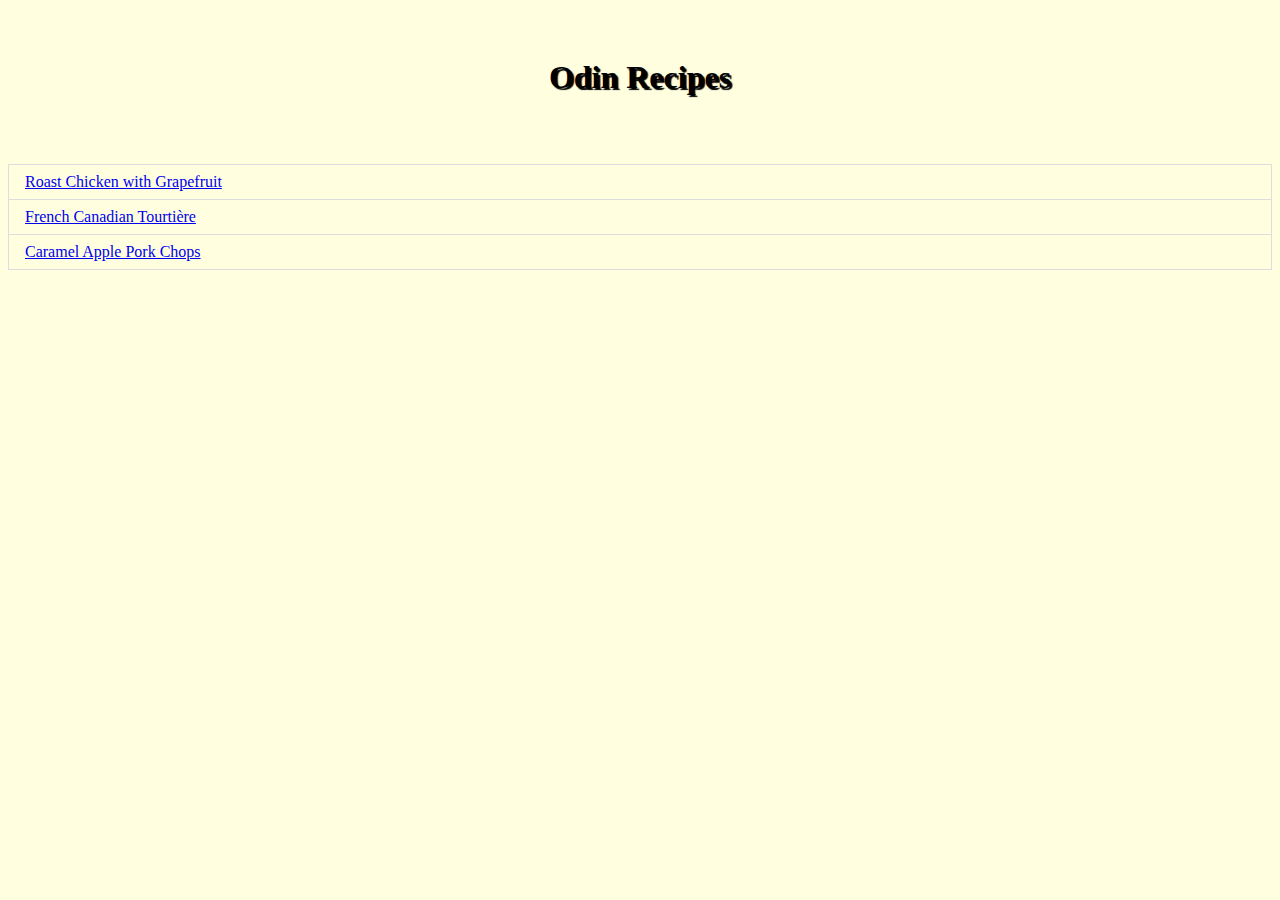
<file: index.html>
<!DOCTYPE html>
<html>

<head>
  <meta charset="UTF-8">
  <meta name="viewport" content="width=device-width, initial-scale=1">
  <link rel="stylesheet" href="./styles_index.css">
  <title>Odin Recipes</title>
</head>

<body>
<div id="title">
  <h1>Odin Recipes</h1>
</div>
<div id="recipes">
  <ul>
    <li><a href="./recipes/roast-chicken-with-grapefruit.html">Roast Chicken with Grapefruit</a></li>
    <li><a href="./recipes/french-canadian-tourtière.html">French Canadian Tourtière</a></li>
    <li><a href="./recipes/caramel-apple-pork-chops.html">Caramel Apple Pork Chops</a></li>
    </ul>
</div>
</body>

</html>
</file>
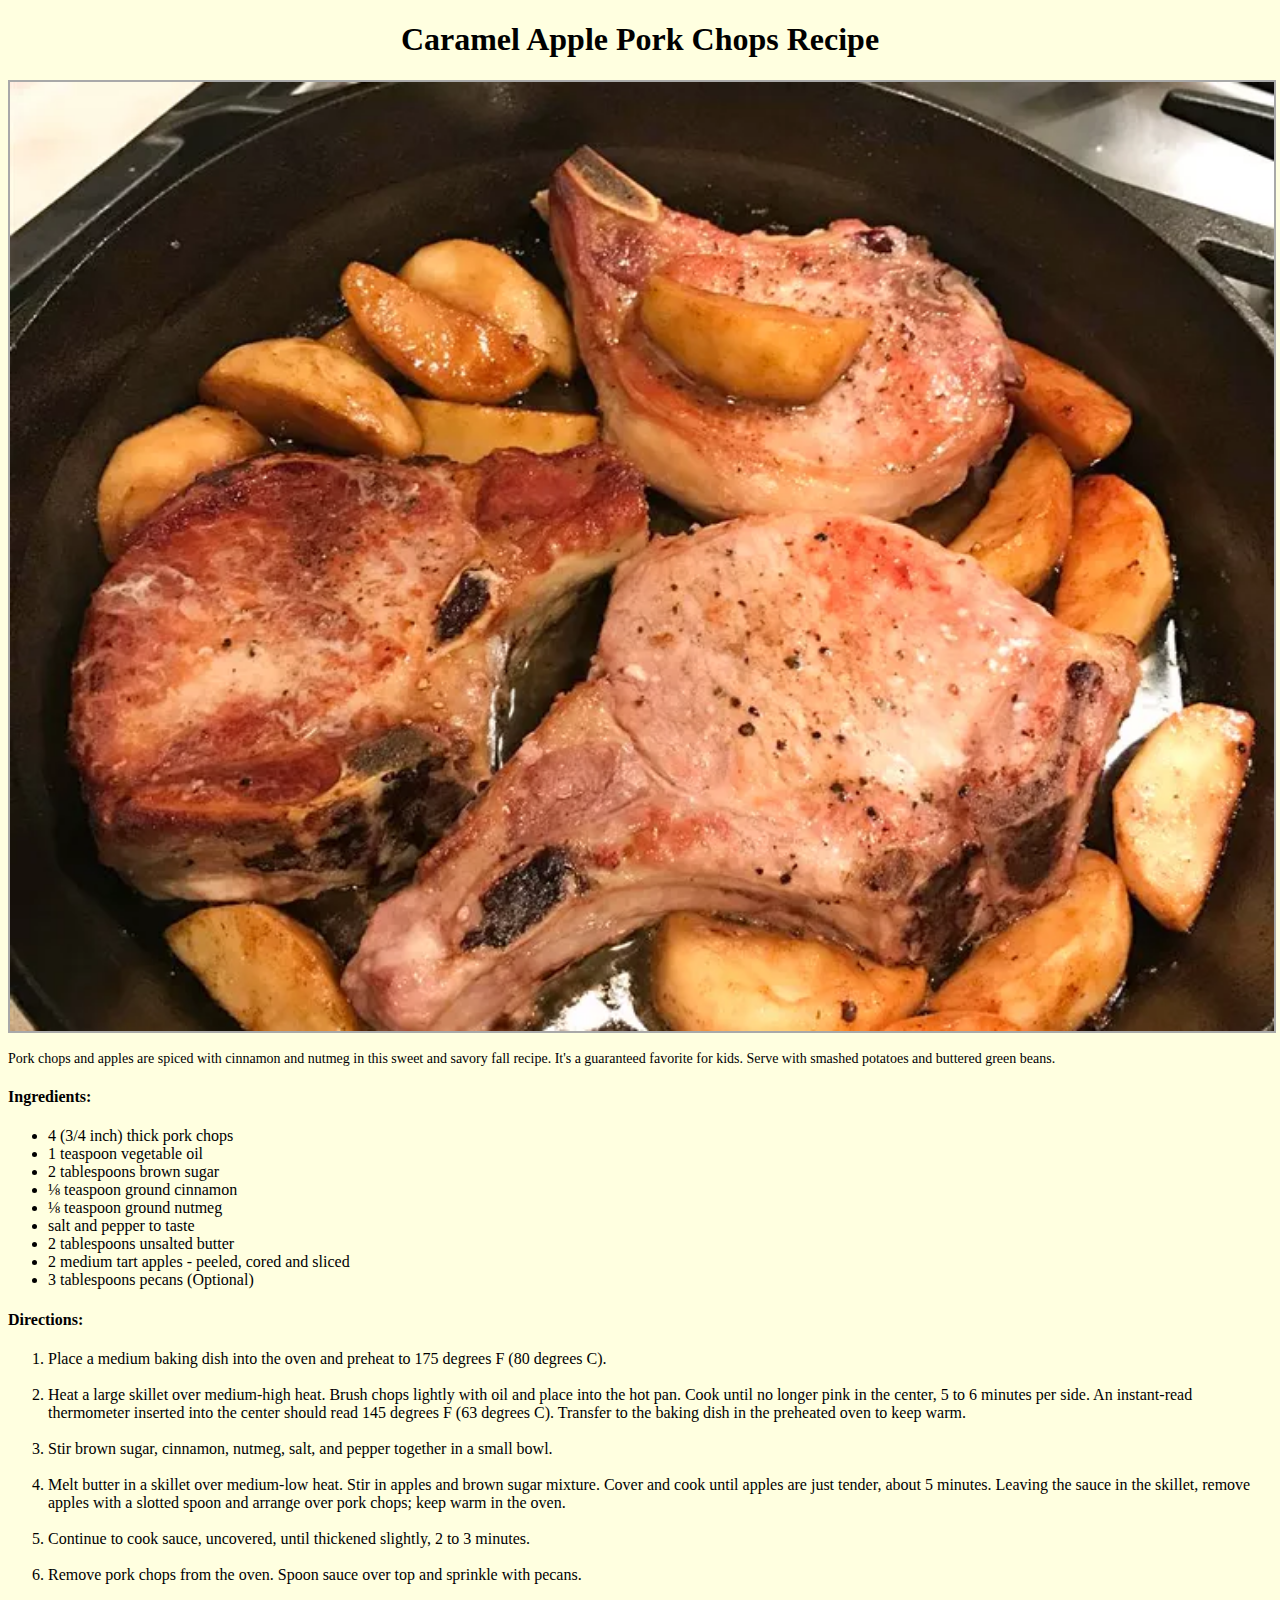
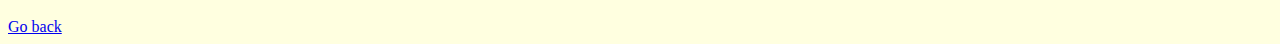
<file: recipes/caramel-apple-pork-chops.html>
<!DOCTYPE html>
<html lang="en">
  <head>
    <meta charset="utf-8">
    <meta name="viewport" content="width=device-width initial-scale=1">
      <link rel="stylesheet" href="../recipe_styles.css">
    <title>Caramel Apple Pork Chops</title>
  </head>
  <body>
    <h1>Caramel Apple Pork Chops Recipe</h1>
    <img src="../images/caramel-apple-pork-chops.jpg" alt="Caramel Apple Pork Dish" width="100%" height="auto">
    <p>Pork chops and apples are spiced with cinnamon and nutmeg in this sweet and savory fall recipe. It's a guaranteed favorite for kids. Serve with smashed potatoes and buttered green beans.</p>
    <h4>Ingredients:</h4>
    <ul>
      <li>4 (3/4 inch) thick pork chops</li>
      <li>1 teaspoon vegetable oil</li>
      <li>2 tablespoons brown sugar</li>
      <li>⅛ teaspoon ground cinnamon</li>
      <li>⅛ teaspoon ground nutmeg</li>
      <li>salt and pepper to taste</li>
      <li>2 tablespoons unsalted butter</li>
      <li>2 medium tart apples - peeled, cored and sliced</li>
      <li>3 tablespoons pecans (Optional)</li>
    </ul>
    <h4>Directions:</h4>
    <ol>
      <li>Place a medium baking dish into the oven and preheat to 175 degrees F (80 degrees C).</li><br>
      <li>Heat a large skillet over medium-high heat. Brush chops lightly with oil and place into the hot pan. Cook until no longer pink in the center, 5 to 6 minutes per side. An instant-read thermometer inserted into the center should read 145 degrees F (63 degrees C). Transfer to the baking dish in the preheated oven to keep warm.</li><br>
      <li>Stir brown sugar, cinnamon, nutmeg, salt, and pepper together in a small bowl.</li><br>
      <li>Melt butter in a skillet over medium-low heat. Stir in apples and brown sugar mixture. Cover and cook until apples are just tender, about 5 minutes. Leaving the sauce in the skillet, remove apples with a slotted spoon and arrange over pork chops; keep warm in the oven.</li><br>
      <li>Continue to cook sauce, uncovered, until thickened slightly, 2 to 3 minutes.</li><br>
      <li>Remove pork chops from the oven. Spoon sauce over top and sprinkle with pecans.</li><br>
    </ol>
     <a href="../index.html">Go back</a>
  </body>
</html>
</file>
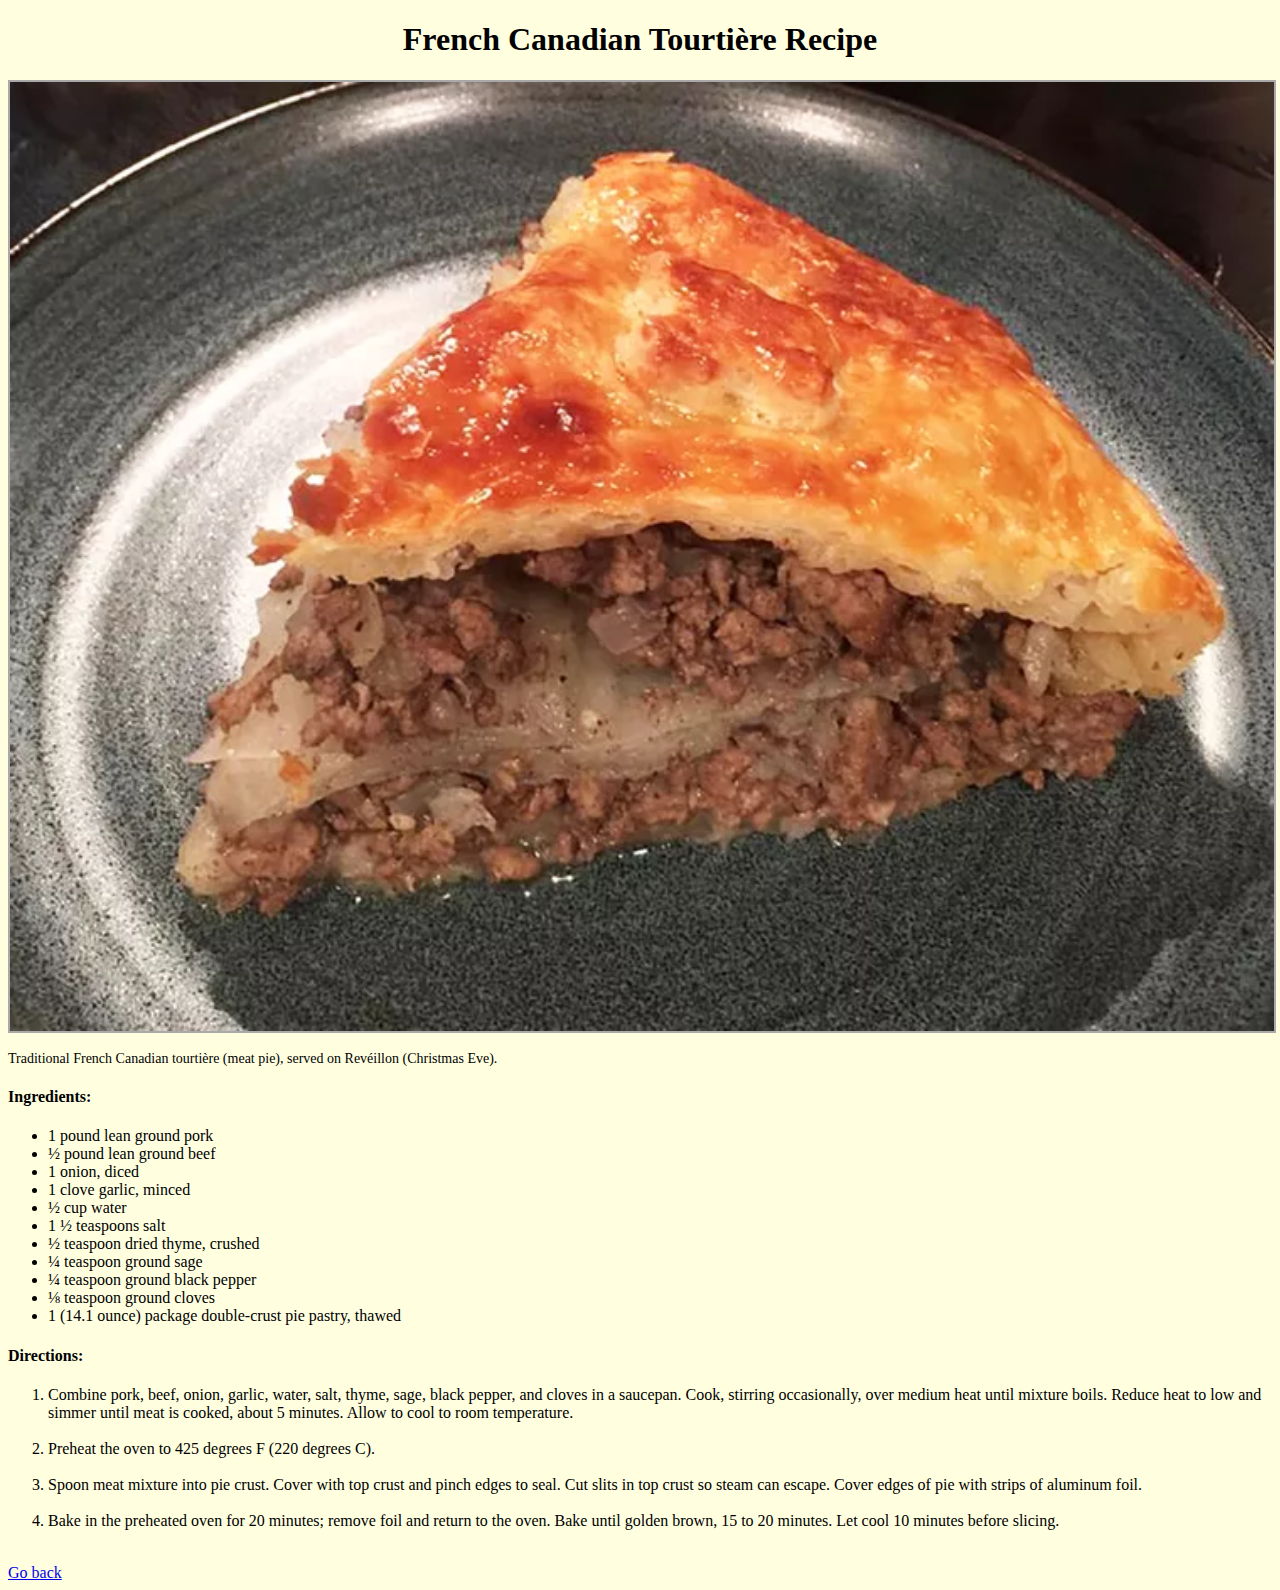
<file: recipes/french-canadian-tourtière.html>
<!DOCTYPE html>
<html>
  <head lang="en">
    <meta charset="utf-8">
    <meta name="viewport" content="width=device-width, initial-scale=1">
      <link rel="stylesheet" href="../recipe_styles.css">
    <title>French Canadian Tourtière</title>
  </head>
  <body>
    <h1>French Canadian Tourtière Recipe</h1>
    <img src="../images/french-canadian-tourtière.jpg" width="100%" height="auto" alt="French Canadian Tourtière Dish">
    <p>Traditional French Canadian tourtière (meat pie), served on Revéillon (Christmas Eve).</p>
    <h4>Ingredients:</h4>
    <ul>
      <li>1 pound lean ground pork</li>
      <li>½ pound lean ground beef</li>
      <li>1 onion, diced</li>
      <li>1 clove garlic, minced</li>
      <li>½ cup water</li>
      <li>1 ½ teaspoons salt</li>
      <li>½ teaspoon dried thyme, crushed</li>
      <li>¼ teaspoon ground sage</li>
      <li>¼ teaspoon ground black pepper</li>
      <li>⅛ teaspoon ground cloves</li>
      <li>1 (14.1 ounce) package double-crust pie pastry, thawed</li>
    </ul>
    
    <h4>Directions:</h4>
    <ol>
      <li>Combine pork, beef, onion, garlic, water, salt, thyme, sage, black pepper, and cloves in a saucepan. Cook, stirring occasionally, over medium heat until mixture boils. Reduce heat to low and simmer until meat is cooked, about 5 minutes. Allow to cool to room temperature.</li><br>
      <li>Preheat the oven to 425 degrees F (220 degrees C).</li><br>
      <li>Spoon meat mixture into pie crust. Cover with top crust and pinch edges to seal. Cut slits in top crust so steam can escape. Cover edges of pie with strips of aluminum foil.</li><br>
      <li>Bake in the preheated oven for 20 minutes; remove foil and return to the oven. Bake until golden brown, 15 to 20 minutes. Let cool 10 minutes before slicing.</li><br>
    </ol>
     <a href="../index.html">Go back</a>
  </body>
</html>
</file>
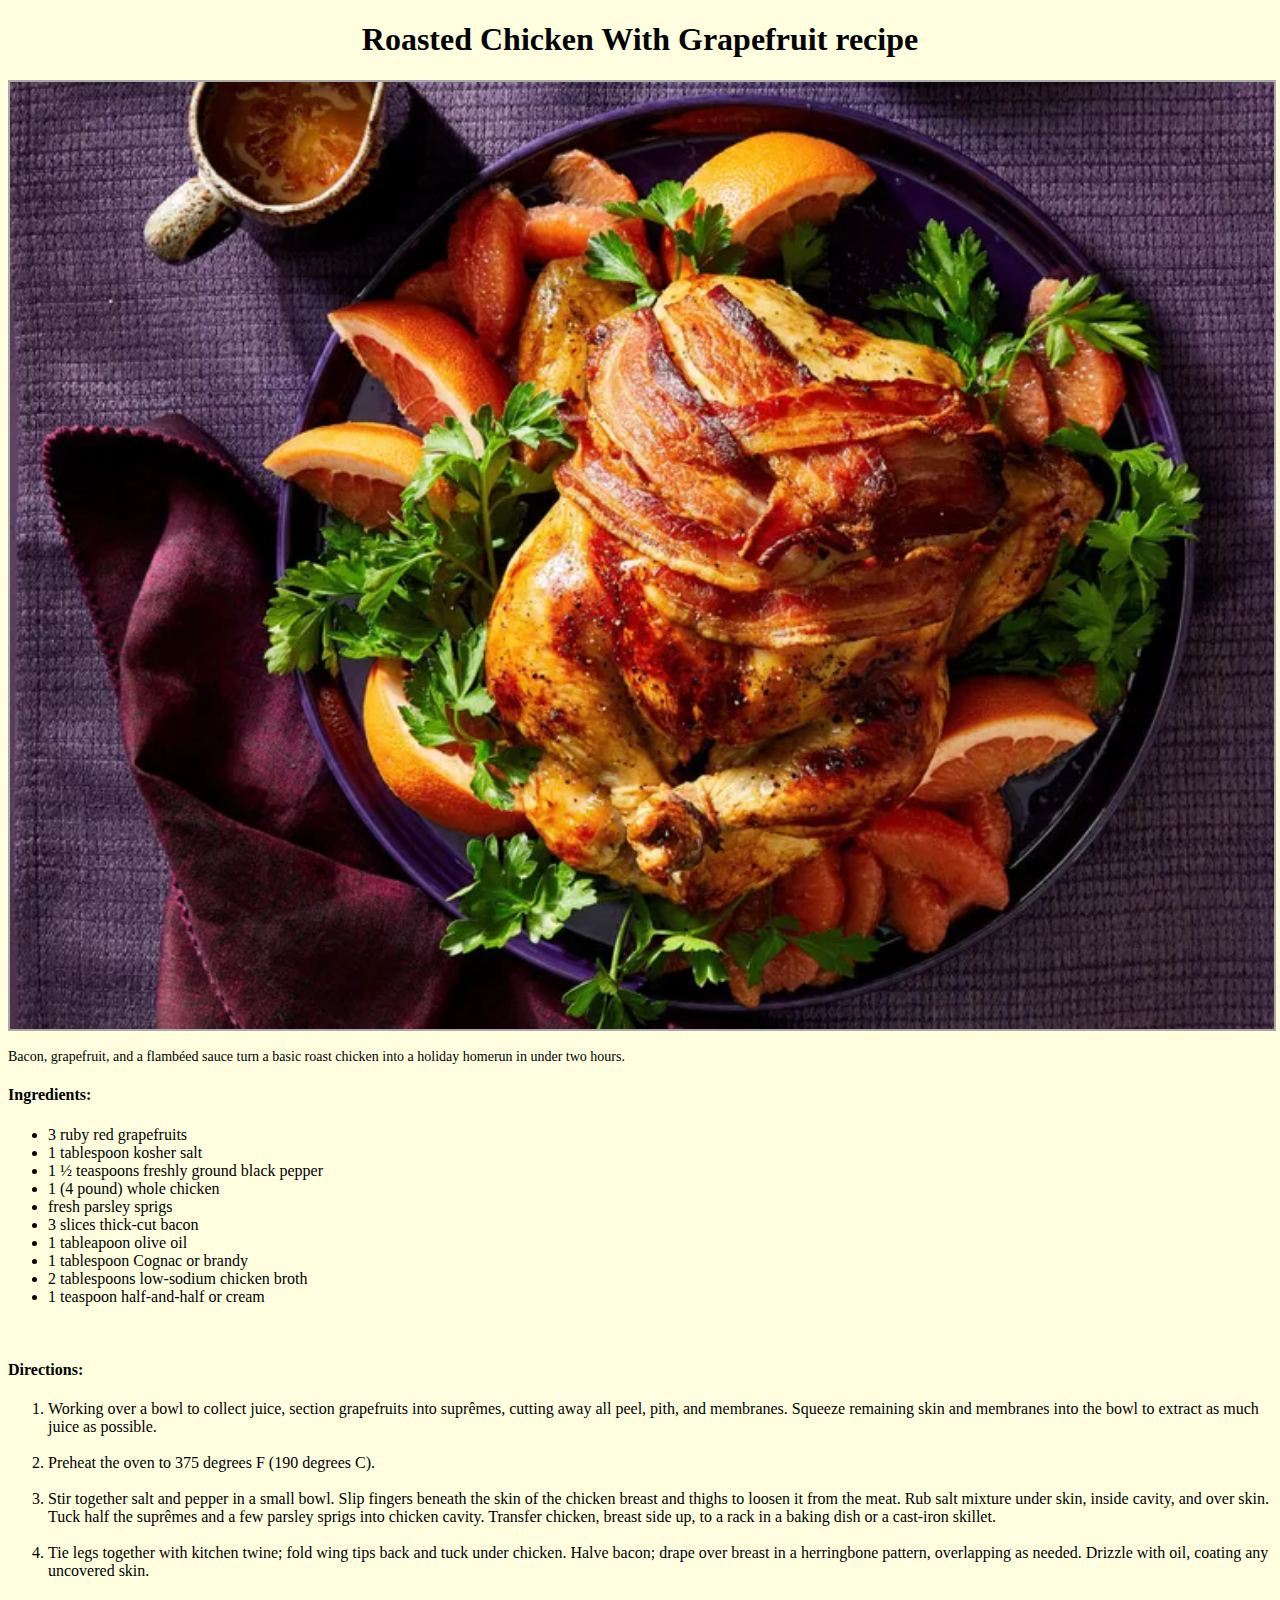
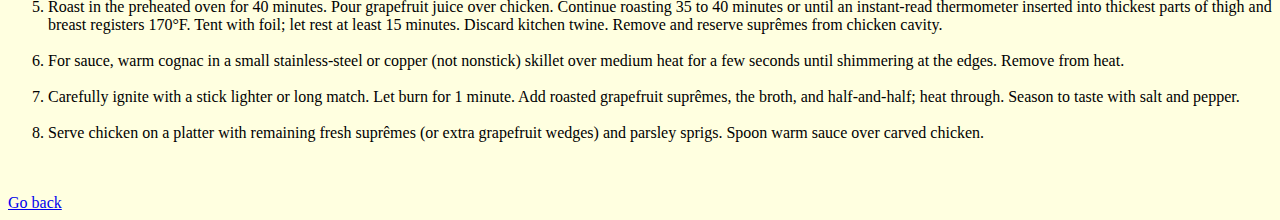
<file: recipes/roast-chicken-with-grapefruit.html>
<!DOCTYPE html>
<html>

<head>
  <meta charset="UTF-8">
  <meta name="viewport" content="width=device-width, initial-scale=1">
  <link rel="stylesheet" href="../recipe_styles.css">
  <title>Roasted Chicken with Grapefruit</title>
</head>

<body>
  <h1>Roasted Chicken With Grapefruit recipe</h1>
  <img src="../images/Roast-Chicken-with-Grapefruit.jpg" alt="Image of Roasted Chicken" width="100%" height="auto">
  <p>Bacon, grapefruit, and a flambéed sauce turn a basic roast chicken into a holiday homerun in under two hours.</p>
  <h4>Ingredients:</h4>
  <ul>
    <li>3 ruby red grapefruits</li>
    <li>1 tablespoon kosher salt</li>
    <li>1 ½ teaspoons freshly ground black pepper</li>
    <li>1 (4 pound) whole chicken</li>
    <li>fresh parsley sprigs</li>
    <li>3 slices thick-cut bacon</li>
    <li>1 tableapoon olive oil</li>
    <li>1 tablespoon Cognac or brandy</li>
    <li>2 tablespoons low-sodium chicken broth</li>
    <li>1 teaspoon half-and-half or cream</li>
    </ul>
    <br>
    
    <h4>Directions:</h4>
    <ol>
      <li>Working over a bowl to collect juice, section grapefruits into suprêmes, cutting away all peel, pith, and membranes. Squeeze remaining skin and membranes into the bowl to extract as much juice as possible.</li><br>
      <li>Preheat the oven to 375 degrees F (190 degrees C).</li><br>
      <li>Stir together salt and pepper in a small bowl. Slip fingers beneath the skin of the chicken breast and thighs to loosen it from the meat. Rub salt mixture under skin, inside cavity, and over skin. Tuck half the suprêmes and a few parsley sprigs into chicken cavity. Transfer chicken, breast side up, to a rack in a baking dish or a cast-iron skillet.</li><br>
      <li>Tie legs together with kitchen twine; fold wing tips back and tuck under chicken. Halve bacon; drape over breast in a herringbone pattern, overlapping as needed. Drizzle with oil, coating any uncovered skin.</li><br>
      <li>Roast in the preheated oven for 40 minutes. Pour grapefruit juice over chicken. Continue roasting 35 to 40 minutes or until an instant-read thermometer inserted into thickest parts of thigh and breast registers 170°F. Tent with foil; let rest at least 15 minutes. Discard kitchen twine. Remove and reserve suprêmes from chicken cavity.</li><br>
      <li>For sauce, warm cognac in a small stainless-steel or copper (not nonstick) skillet over medium heat for a few seconds until shimmering at the edges. Remove from heat.</li><br>
      <li>Carefully ignite with a stick lighter or long match. Let burn for 1 minute. Add roasted grapefruit suprêmes, the broth, and half-and-half; heat through. Season to taste with salt and pepper.</li><br>
      <li>Serve chicken on a platter with remaining fresh suprêmes (or extra grapefruit wedges) and parsley sprigs. Spoon warm sauce over carved chicken.</li><br>
    </ol><br>
    <a href="../index.html">Go back</a>
</body>

</html>
</file>
<file: styles_index.css>
#title {
  padding: 30px;
  margin-bottom: 10px;
  text-shadow: 2px 2px 1px;
}

h1 {
  text-align: center;
  font-family: "URW Chancery L", cursive;
  font-stretch: semi-expanded;
}

ul {
  list-style-type: none;
  font-family: "URW Chancery L", cursive;
  font-stretch: semi-expanded;
  padding: 0;
  border: 1px solid #ddd;
}

ul li {
  padding: 8px 16px;
  border-bottom: 1px solid #ddd;
}

ul li:last-child {
  border-bottom: none;
}

body {
  background-color: lightyellow;
}
</file>
<file: recipe_styles.css>
h1 {
  font-family: "URW Chancery L", cursive;
  text-align: center;
}

p {
  text-align: left;
  font-size: 14px;
  font-weight: 500;
}
body {
  background-color: lightyellow;
}
img {
  border: 2px solid darkgrey;
}
</file>
